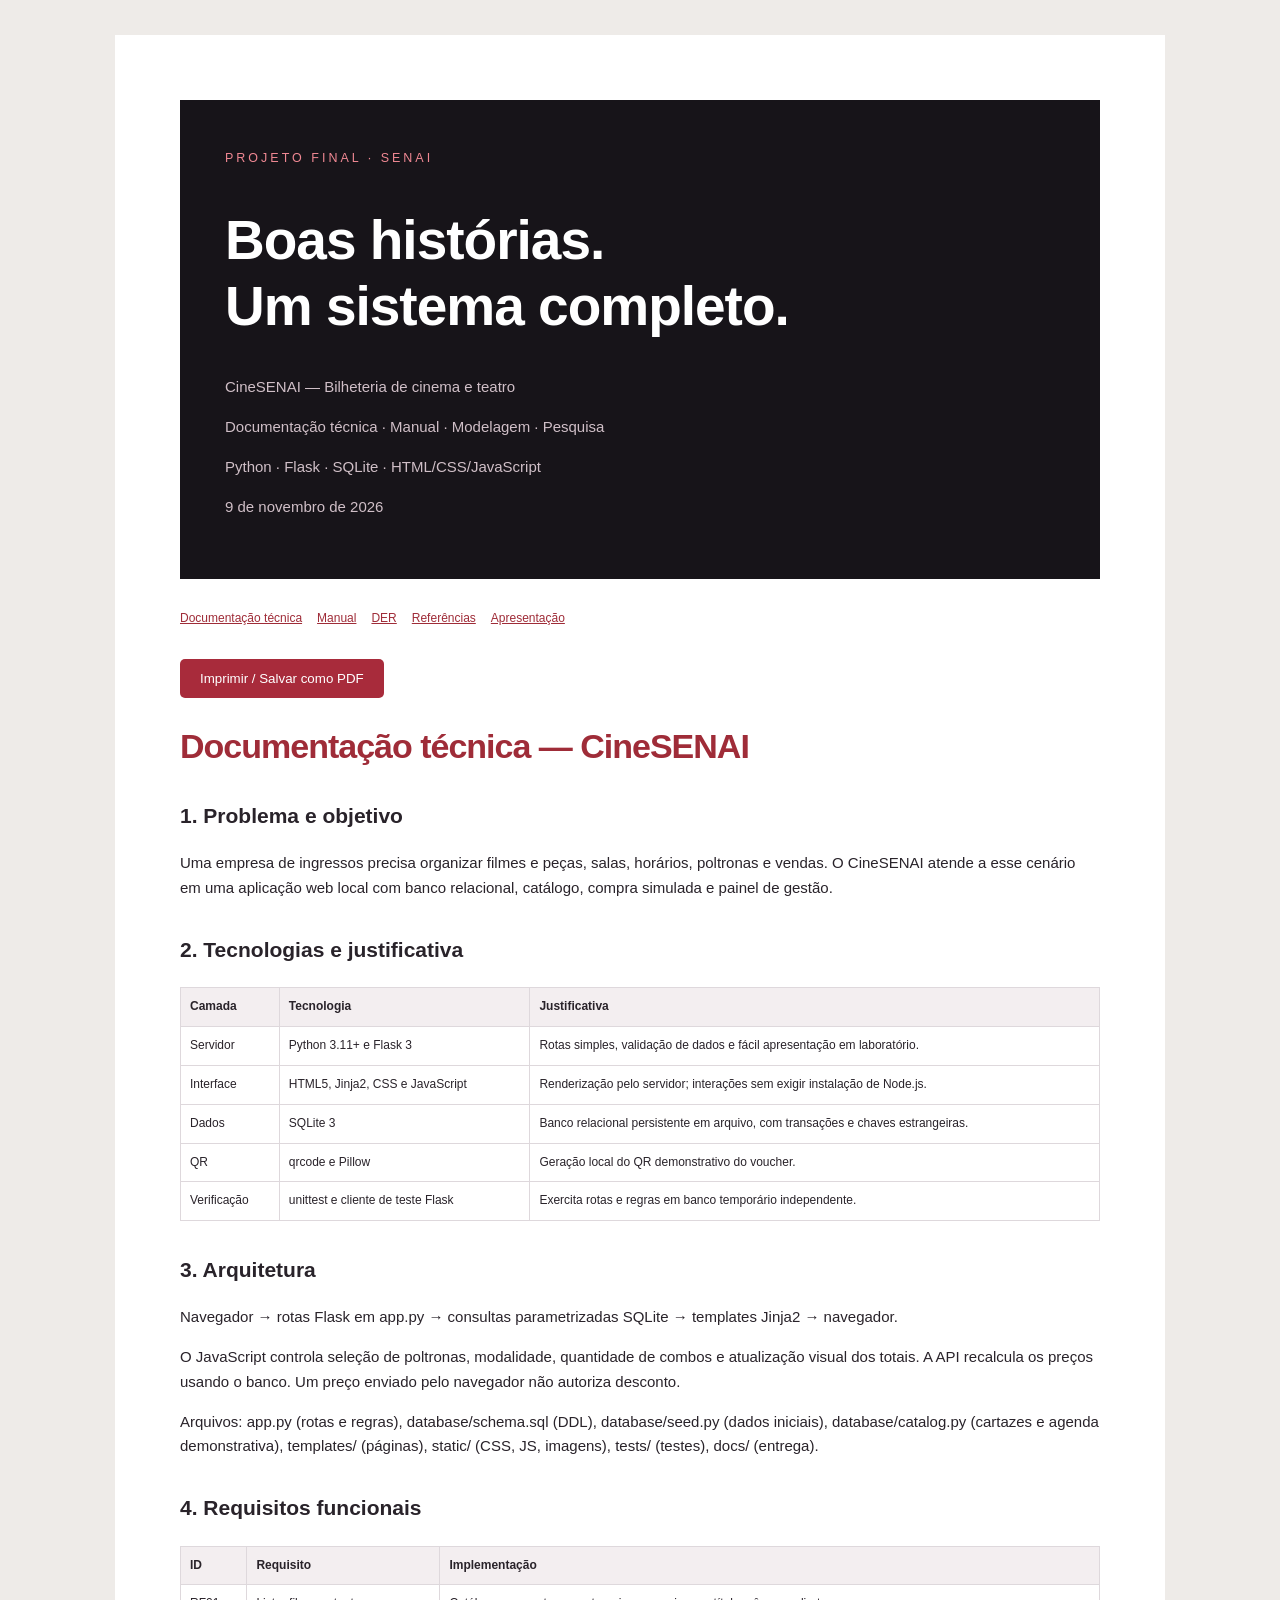
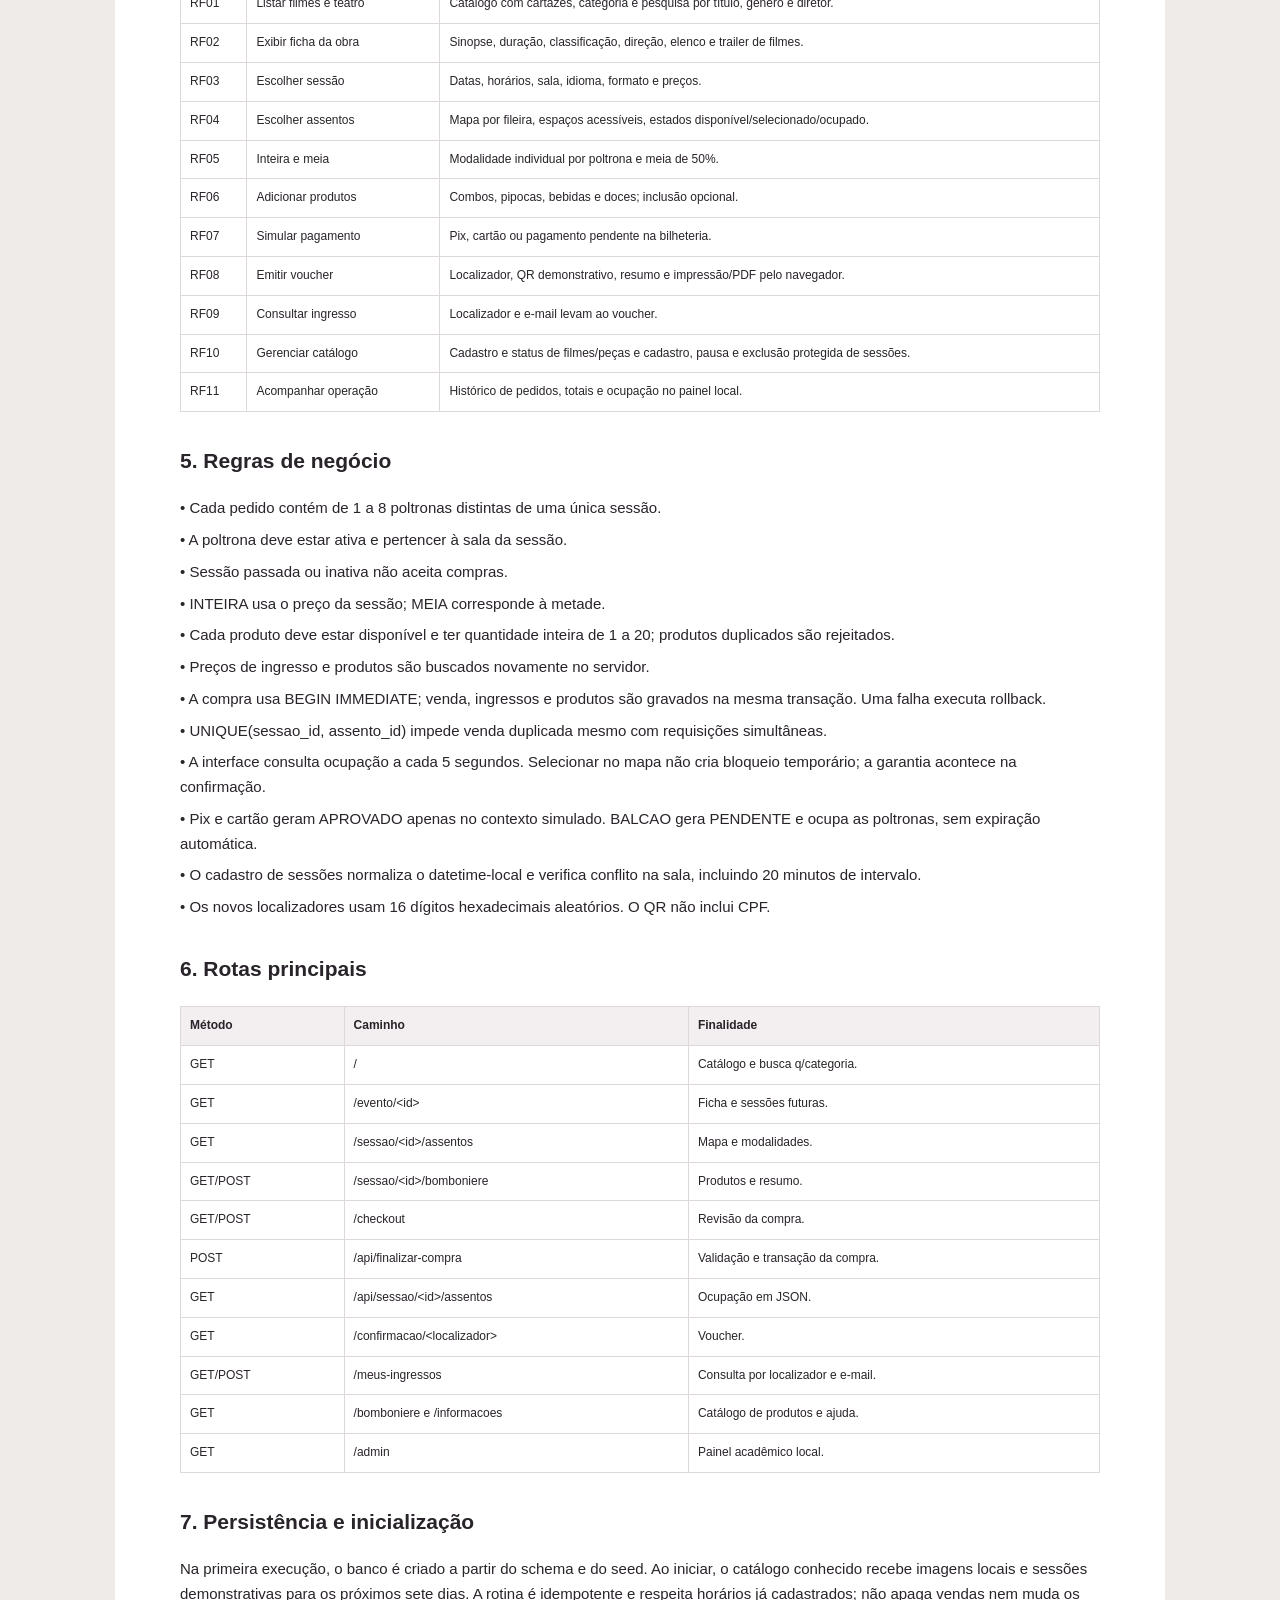
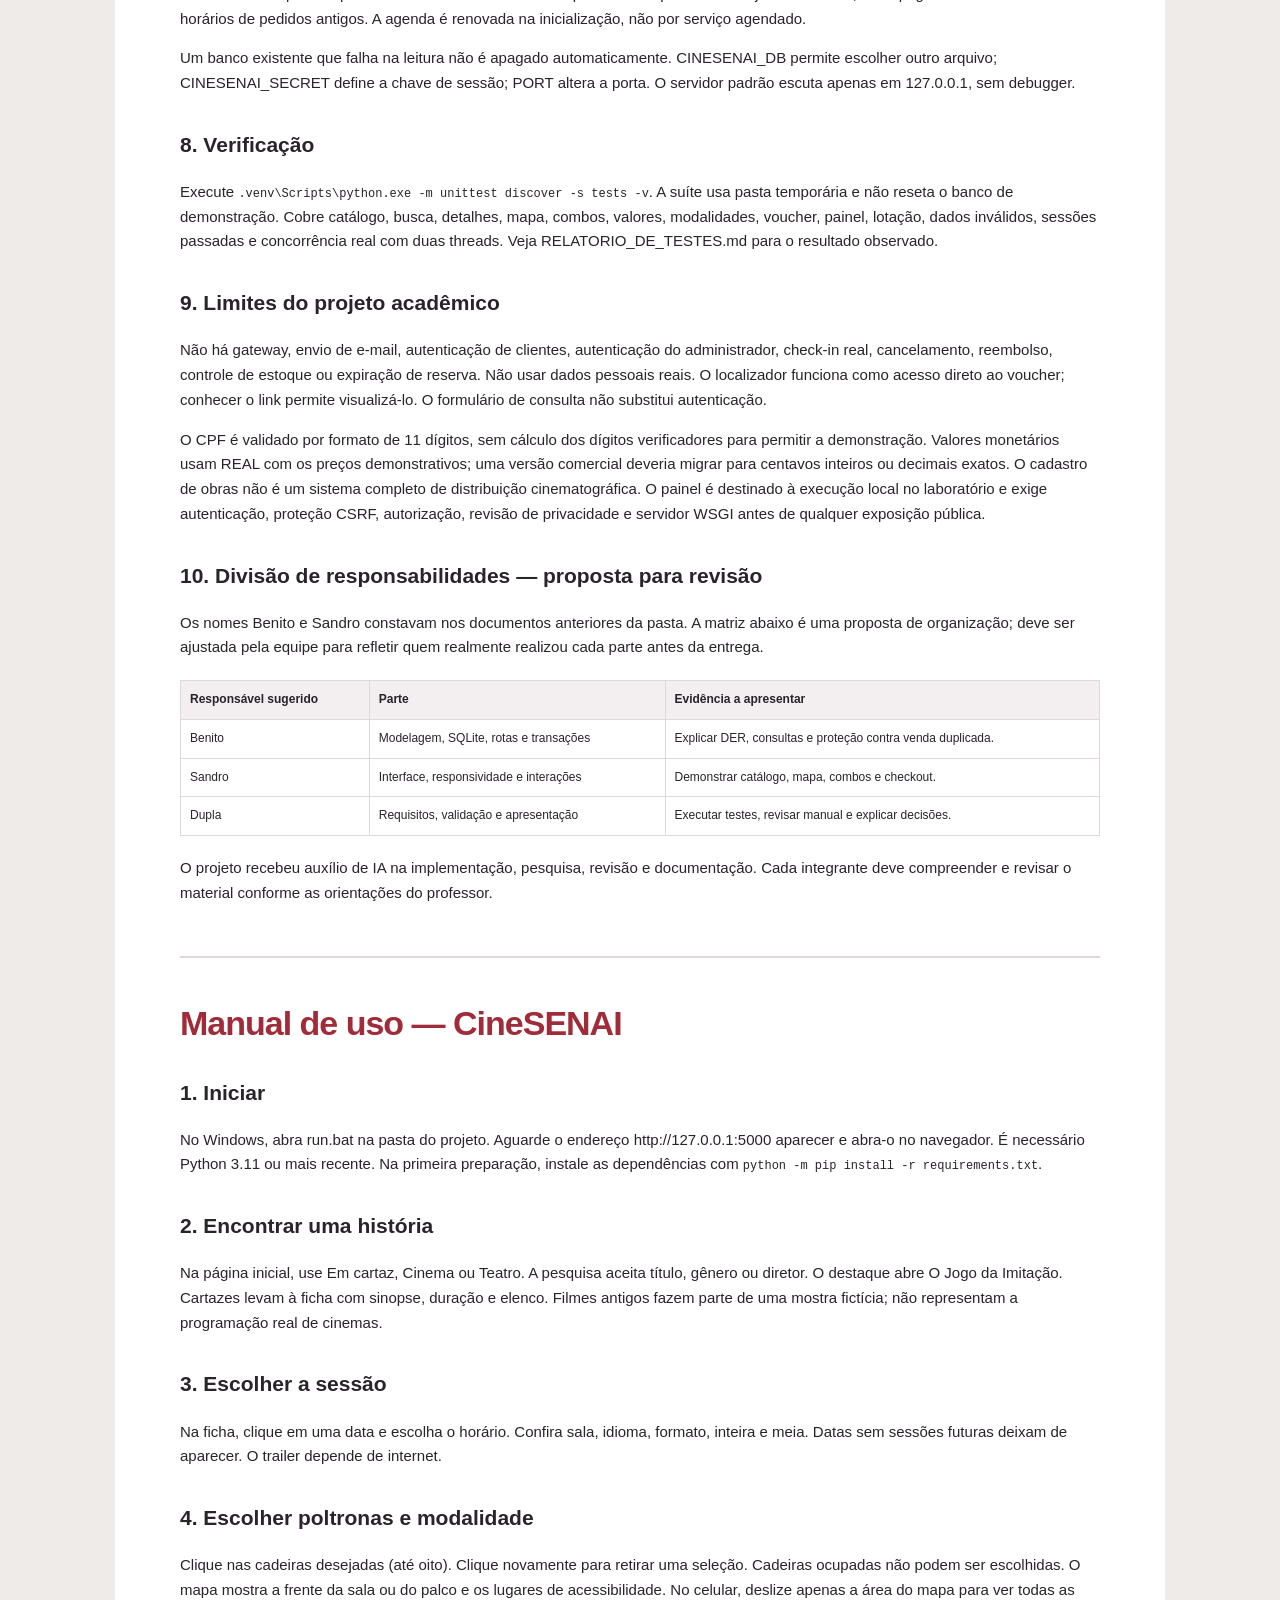
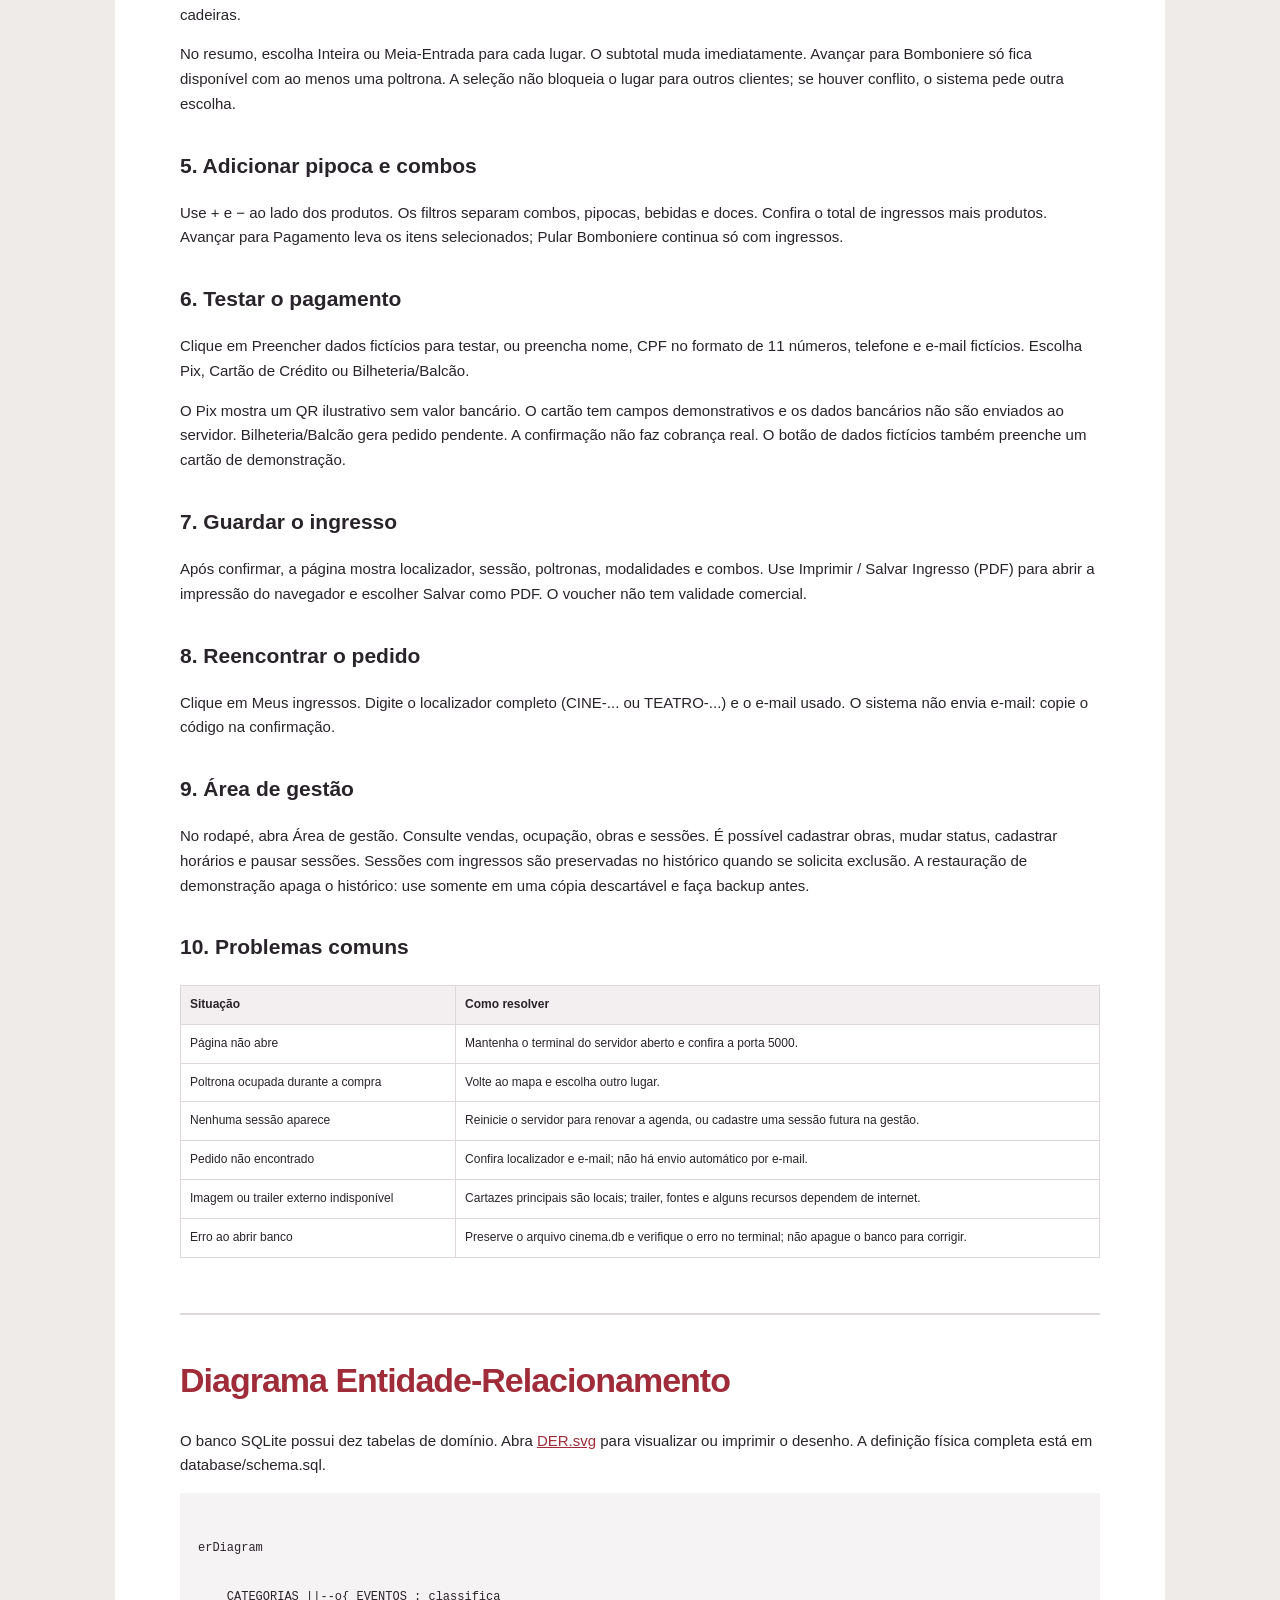
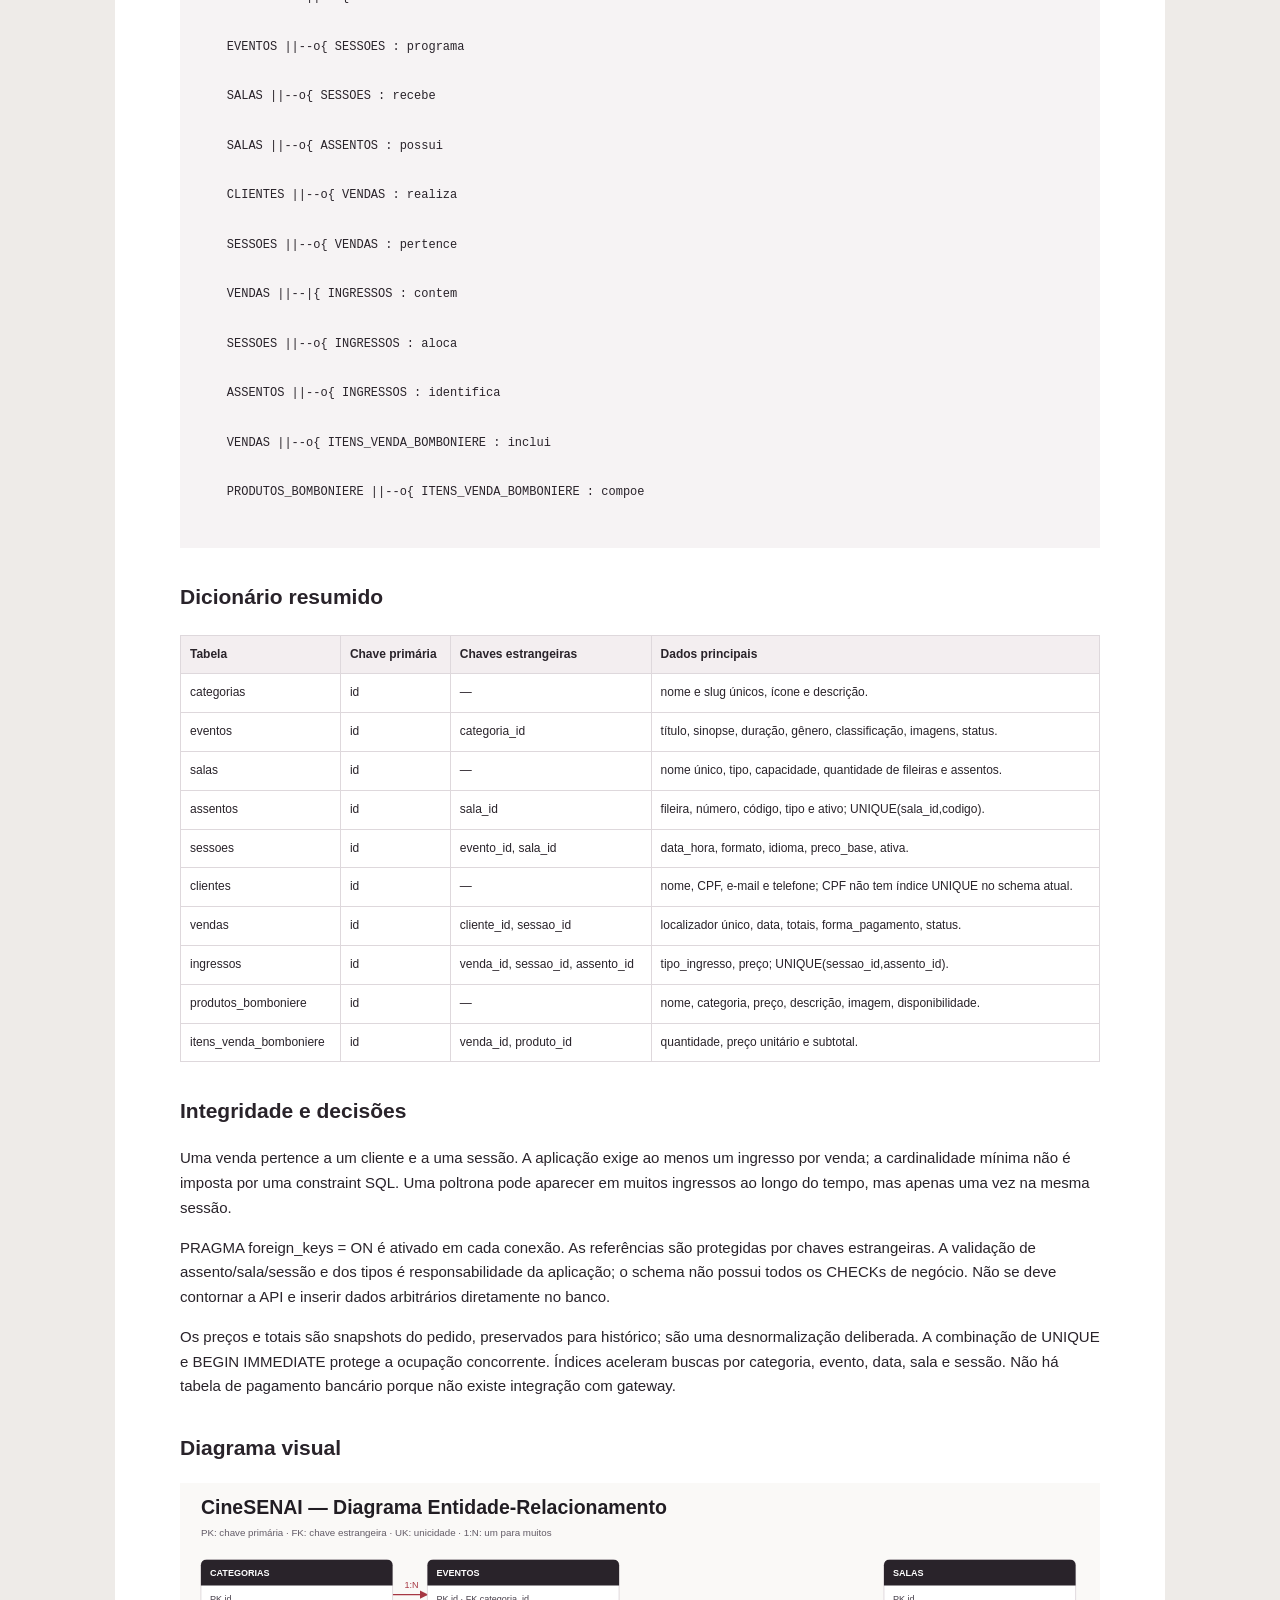
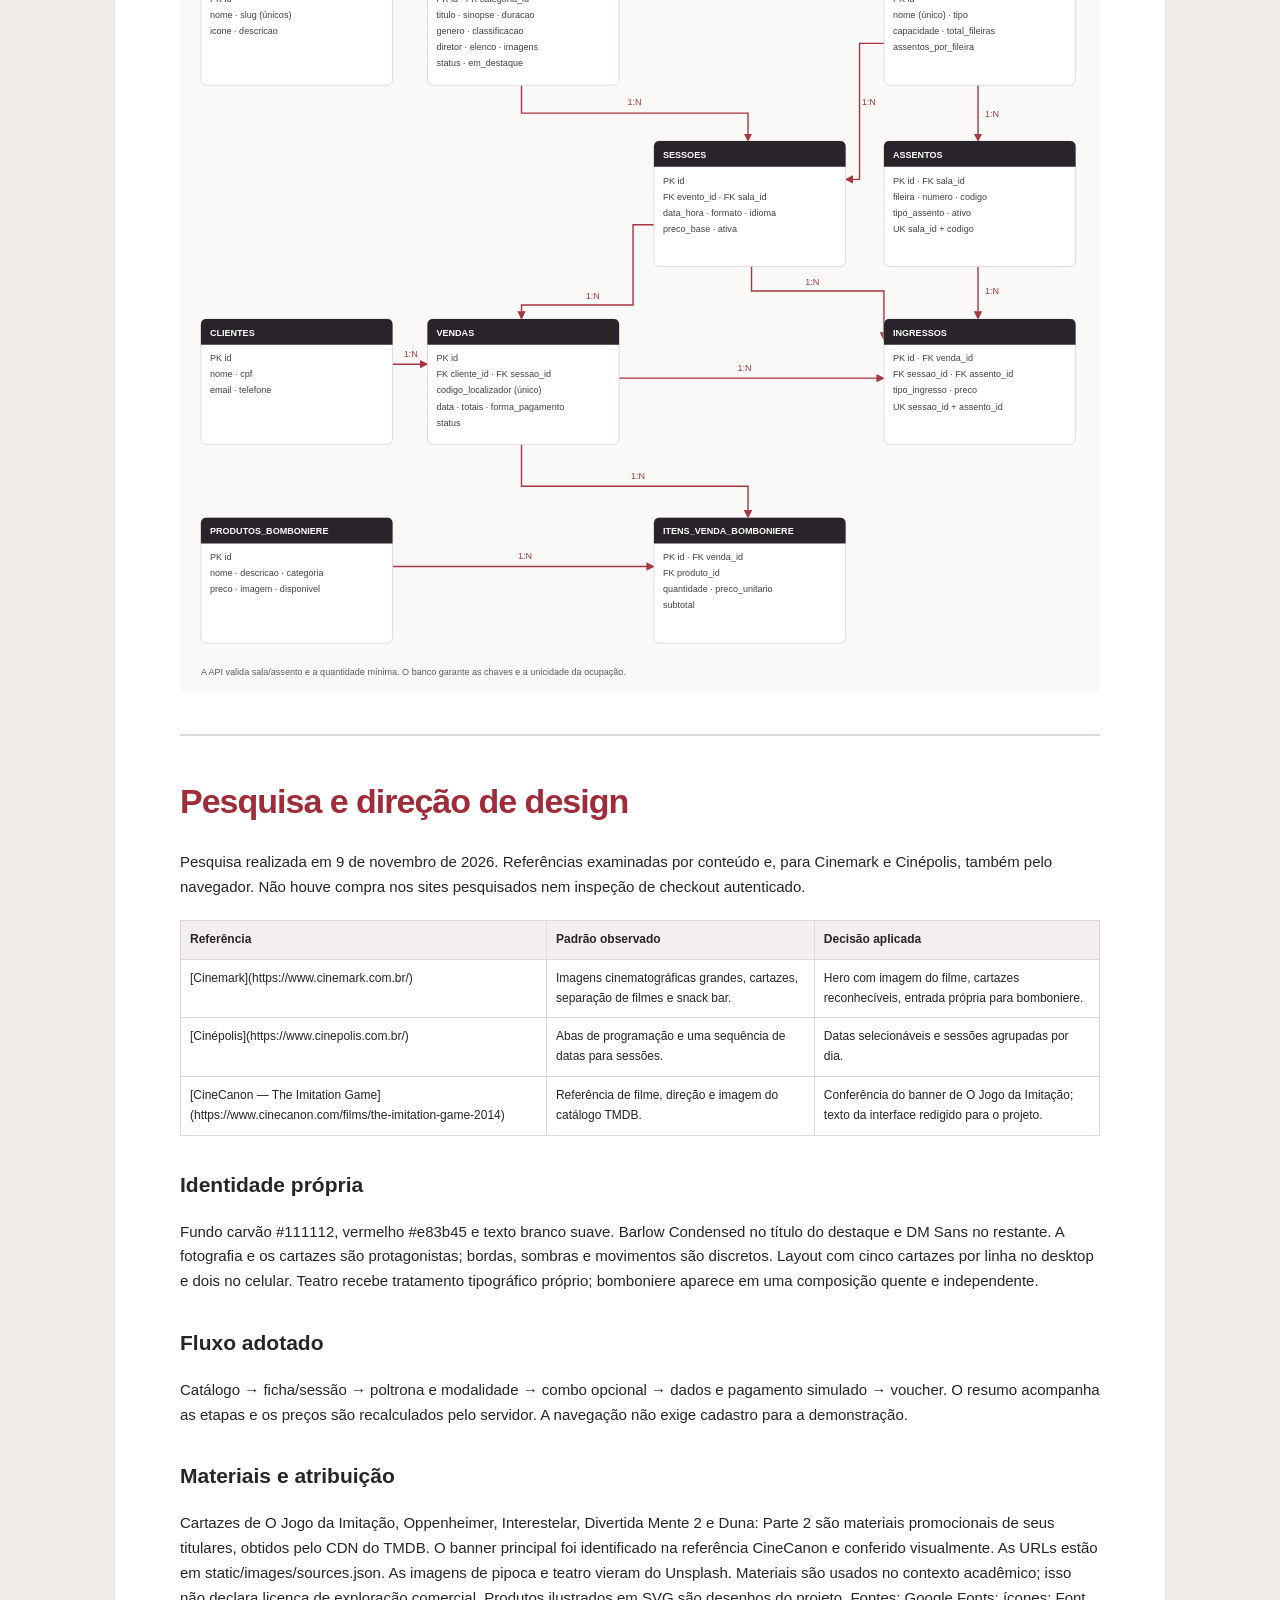
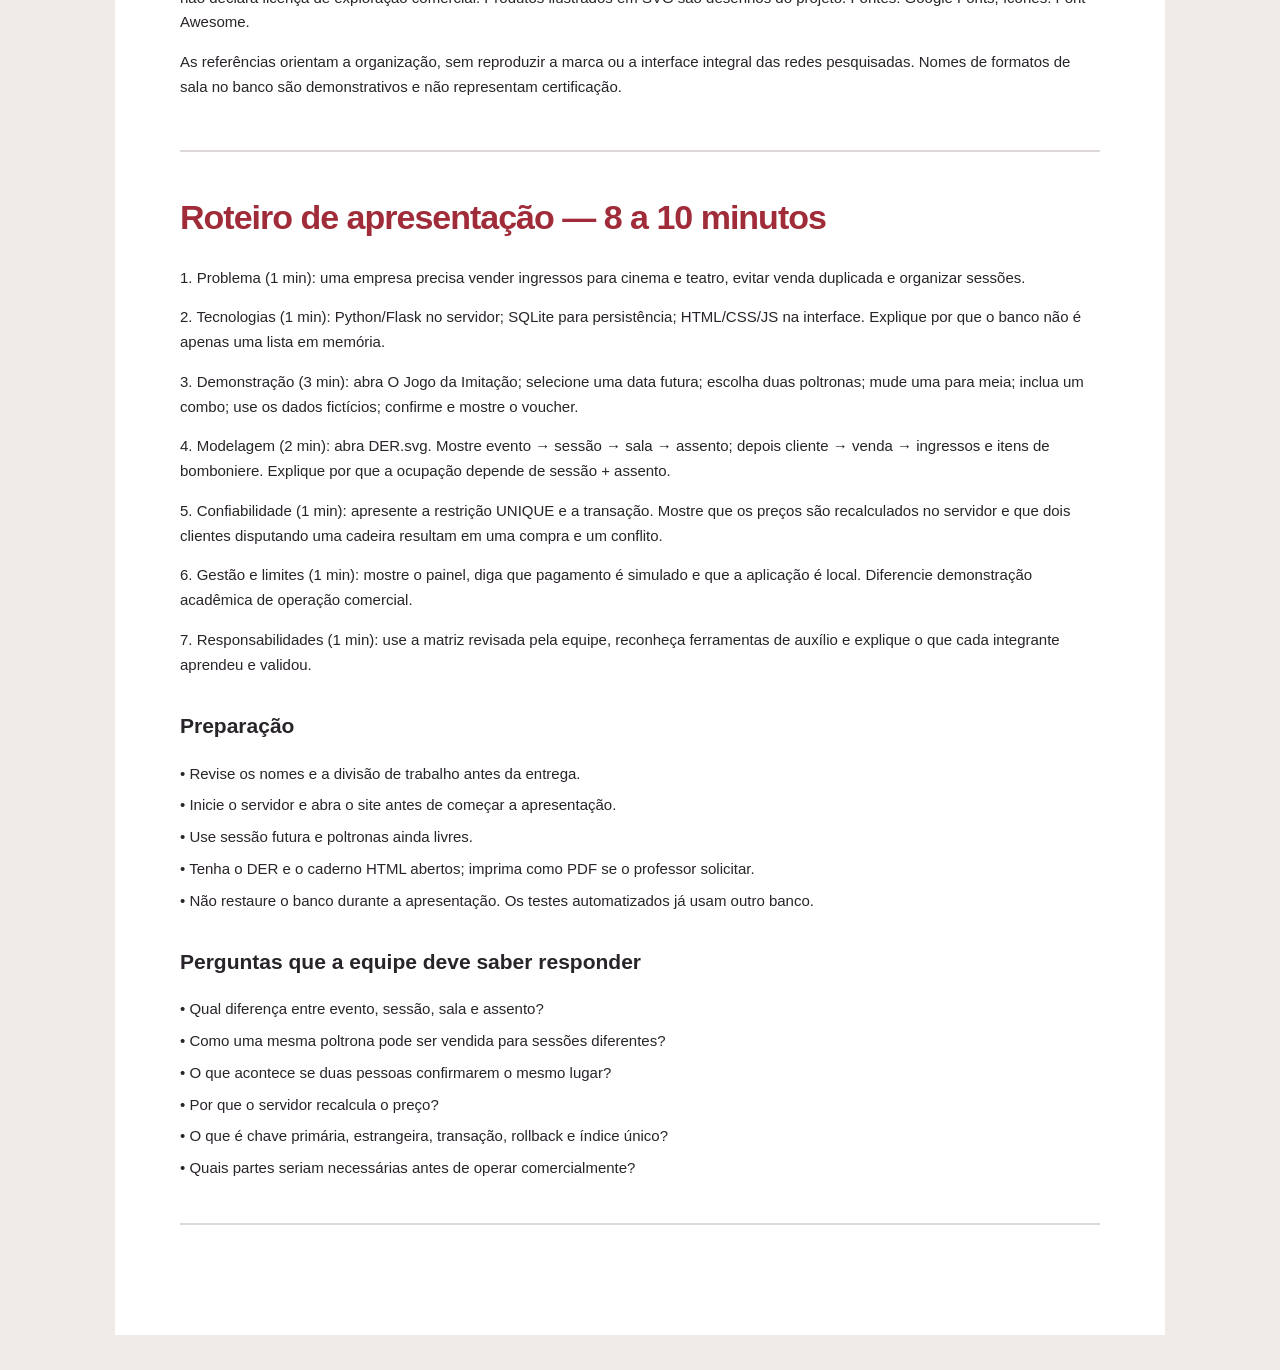
<file: docs/ENTREGA.html>
<!doctype html><html lang="pt-BR"><meta charset="utf-8"><meta name="viewport" content="width=device-width,initial-scale=1"><title>CineSENAI — Caderno do projeto</title><style>*{box-sizing:border-box}body{margin:0;background:#eeebe8;color:#29232a;font:15px/1.65 Arial,sans-serif}main{max-width:1050px;margin:35px auto;background:white;padding:65px}h1{font-size:34px;line-height:1.2;color:#9f2c38;letter-spacing:-1px}h2{font-size:21px;margin-top:32px}h3{font-size:17px}table{border-collapse:collapse;width:100%;font-size:12px;margin:20px 0}td{border:1px solid #ded8dc;padding:9px;vertical-align:top}tr:first-child{background:#f3eef0;font-weight:bold}a{color:#9f2c38}code{font-size:12px;overflow-wrap:anywhere}pre{white-space:pre-wrap;background:#f6f3f4;padding:18px}section{padding-bottom:35px;margin-bottom:45px;border-bottom:2px solid #ded8dc}.cover{background:#171419;color:white;padding:45px}.cover h1{color:white;font-size:55px}.cover p{color:#d0bfc7}.cover small{color:#f08893;letter-spacing:3px}.print{padding:12px 20px;border:0;background:#a82b3b;color:white;border-radius:5px;cursor:pointer}img{width:100%;height:auto}.bullet{margin:7px 0}nav{display:flex;gap:15px;flex-wrap:wrap;margin:30px 0;font-size:12px}@media(max-width:700px){main{padding:25px;margin:0}table{display:block;overflow:auto}.cover{padding:25px}.cover h1{font-size:36px}}@media print{body{background:white}main{margin:0;padding:0;max-width:none}.no-print,nav{display:none}.cover{break-after:page;background:white;color:#222}.cover h1{color:#9f2c38}.cover p{color:#555}section{break-before:page;border:0}h1,h2,h3{break-after:avoid}tr{break-inside:avoid}a{color:inherit;text-decoration:none}p{orphans:3;widows:3}}@page{size:A4;margin:18mm}</style><main><header class="cover"><small>PROJETO FINAL · SENAI</small><h1>Boas histórias.<br>Um sistema completo.</h1><p>CineSENAI — Bilheteria de cinema e teatro</p><p>Documentação técnica · Manual · Modelagem · Pesquisa</p><p>Python · Flask · SQLite · HTML/CSS/JavaScript</p><p>9 de novembro de 2026</p></header><nav><a href="#tecnica">Documentação técnica</a><a href="#manual">Manual</a><a href="#der">DER</a><a href="#referencias">Referências</a><a href="#apresentacao">Apresentação</a></nav><button class="print no-print" onclick="window.print()">Imprimir / Salvar como PDF</button><section id="tecnica"><h1>Documentação técnica — CineSENAI</h1>
<h2>1. Problema e objetivo</h2>
<p>Uma empresa de ingressos precisa organizar filmes e peças, salas, horários, poltronas e vendas. O CineSENAI atende a esse cenário em uma aplicação web local com banco relacional, catálogo, compra simulada e painel de gestão.</p>
<h2>2. Tecnologias e justificativa</h2>
<table><tbody>
<tr><td>Camada</td><td>Tecnologia</td><td>Justificativa</td></tr>
<tr><td>Servidor</td><td>Python 3.11+ e Flask 3</td><td>Rotas simples, validação de dados e fácil apresentação em laboratório.</td></tr>
<tr><td>Interface</td><td>HTML5, Jinja2, CSS e JavaScript</td><td>Renderização pelo servidor; interações sem exigir instalação de Node.js.</td></tr>
<tr><td>Dados</td><td>SQLite 3</td><td>Banco relacional persistente em arquivo, com transações e chaves estrangeiras.</td></tr>
<tr><td>QR</td><td>qrcode e Pillow</td><td>Geração local do QR demonstrativo do voucher.</td></tr>
<tr><td>Verificação</td><td>unittest e cliente de teste Flask</td><td>Exercita rotas e regras em banco temporário independente.</td></tr>
</tbody></table>
<h2>3. Arquitetura</h2>
<p>Navegador → rotas Flask em app.py → consultas parametrizadas SQLite → templates Jinja2 → navegador.</p>
<p>O JavaScript controla seleção de poltronas, modalidade, quantidade de combos e atualização visual dos totais. A API recalcula os preços usando o banco. Um preço enviado pelo navegador não autoriza desconto.</p>
<p>Arquivos: app.py (rotas e regras), database/schema.sql (DDL), database/seed.py (dados iniciais), database/catalog.py (cartazes e agenda demonstrativa), templates/ (páginas), static/ (CSS, JS, imagens), tests/ (testes), docs/ (entrega).</p>
<h2>4. Requisitos funcionais</h2>
<table><tbody>
<tr><td>ID</td><td>Requisito</td><td>Implementação</td></tr>
<tr><td>RF01</td><td>Listar filmes e teatro</td><td>Catálogo com cartazes, categoria e pesquisa por título, gênero e diretor.</td></tr>
<tr><td>RF02</td><td>Exibir ficha da obra</td><td>Sinopse, duração, classificação, direção, elenco e trailer de filmes.</td></tr>
<tr><td>RF03</td><td>Escolher sessão</td><td>Datas, horários, sala, idioma, formato e preços.</td></tr>
<tr><td>RF04</td><td>Escolher assentos</td><td>Mapa por fileira, espaços acessíveis, estados disponível/selecionado/ocupado.</td></tr>
<tr><td>RF05</td><td>Inteira e meia</td><td>Modalidade individual por poltrona e meia de 50%.</td></tr>
<tr><td>RF06</td><td>Adicionar produtos</td><td>Combos, pipocas, bebidas e doces; inclusão opcional.</td></tr>
<tr><td>RF07</td><td>Simular pagamento</td><td>Pix, cartão ou pagamento pendente na bilheteria.</td></tr>
<tr><td>RF08</td><td>Emitir voucher</td><td>Localizador, QR demonstrativo, resumo e impressão/PDF pelo navegador.</td></tr>
<tr><td>RF09</td><td>Consultar ingresso</td><td>Localizador e e-mail levam ao voucher.</td></tr>
<tr><td>RF10</td><td>Gerenciar catálogo</td><td>Cadastro e status de filmes/peças e cadastro, pausa e exclusão protegida de sessões.</td></tr>
<tr><td>RF11</td><td>Acompanhar operação</td><td>Histórico de pedidos, totais e ocupação no painel local.</td></tr>
</tbody></table>
<h2>5. Regras de negócio</h2>
<p class="bullet">• Cada pedido contém de 1 a 8 poltronas distintas de uma única sessão.</p>
<p class="bullet">• A poltrona deve estar ativa e pertencer à sala da sessão.</p>
<p class="bullet">• Sessão passada ou inativa não aceita compras.</p>
<p class="bullet">• INTEIRA usa o preço da sessão; MEIA corresponde à metade.</p>
<p class="bullet">• Cada produto deve estar disponível e ter quantidade inteira de 1 a 20; produtos duplicados são rejeitados.</p>
<p class="bullet">• Preços de ingresso e produtos são buscados novamente no servidor.</p>
<p class="bullet">• A compra usa BEGIN IMMEDIATE; venda, ingressos e produtos são gravados na mesma transação. Uma falha executa rollback.</p>
<p class="bullet">• UNIQUE(sessao_id, assento_id) impede venda duplicada mesmo com requisições simultâneas.</p>
<p class="bullet">• A interface consulta ocupação a cada 5 segundos. Selecionar no mapa não cria bloqueio temporário; a garantia acontece na confirmação.</p>
<p class="bullet">• Pix e cartão geram APROVADO apenas no contexto simulado. BALCAO gera PENDENTE e ocupa as poltronas, sem expiração automática.</p>
<p class="bullet">• O cadastro de sessões normaliza o datetime-local e verifica conflito na sala, incluindo 20 minutos de intervalo.</p>
<p class="bullet">• Os novos localizadores usam 16 dígitos hexadecimais aleatórios. O QR não inclui CPF.</p>
<h2>6. Rotas principais</h2>
<table><tbody>
<tr><td>Método</td><td>Caminho</td><td>Finalidade</td></tr>
<tr><td>GET</td><td>/</td><td>Catálogo e busca q/categoria.</td></tr>
<tr><td>GET</td><td>/evento/&lt;id&gt;</td><td>Ficha e sessões futuras.</td></tr>
<tr><td>GET</td><td>/sessao/&lt;id&gt;/assentos</td><td>Mapa e modalidades.</td></tr>
<tr><td>GET/POST</td><td>/sessao/&lt;id&gt;/bomboniere</td><td>Produtos e resumo.</td></tr>
<tr><td>GET/POST</td><td>/checkout</td><td>Revisão da compra.</td></tr>
<tr><td>POST</td><td>/api/finalizar-compra</td><td>Validação e transação da compra.</td></tr>
<tr><td>GET</td><td>/api/sessao/&lt;id&gt;/assentos</td><td>Ocupação em JSON.</td></tr>
<tr><td>GET</td><td>/confirmacao/&lt;localizador&gt;</td><td>Voucher.</td></tr>
<tr><td>GET/POST</td><td>/meus-ingressos</td><td>Consulta por localizador e e-mail.</td></tr>
<tr><td>GET</td><td>/bomboniere e /informacoes</td><td>Catálogo de produtos e ajuda.</td></tr>
<tr><td>GET</td><td>/admin</td><td>Painel acadêmico local.</td></tr>
</tbody></table>
<h2>7. Persistência e inicialização</h2>
<p>Na primeira execução, o banco é criado a partir do schema e do seed. Ao iniciar, o catálogo conhecido recebe imagens locais e sessões demonstrativas para os próximos sete dias. A rotina é idempotente e respeita horários já cadastrados; não apaga vendas nem muda os horários de pedidos antigos. A agenda é renovada na inicialização, não por serviço agendado.</p>
<p>Um banco existente que falha na leitura não é apagado automaticamente. CINESENAI_DB permite escolher outro arquivo; CINESENAI_SECRET define a chave de sessão; PORT altera a porta. O servidor padrão escuta apenas em 127.0.0.1, sem debugger.</p>
<h2>8. Verificação</h2>
<p>Execute <code>.venv\Scripts\python.exe -m unittest discover -s tests -v</code>. A suíte usa pasta temporária e não reseta o banco de demonstração. Cobre catálogo, busca, detalhes, mapa, combos, valores, modalidades, voucher, painel, lotação, dados inválidos, sessões passadas e concorrência real com duas threads. Veja RELATORIO_DE_TESTES.md para o resultado observado.</p>
<h2>9. Limites do projeto acadêmico</h2>
<p>Não há gateway, envio de e-mail, autenticação de clientes, autenticação do administrador, check-in real, cancelamento, reembolso, controle de estoque ou expiração de reserva. Não usar dados pessoais reais. O localizador funciona como acesso direto ao voucher; conhecer o link permite visualizá-lo. O formulário de consulta não substitui autenticação.</p>
<p>O CPF é validado por formato de 11 dígitos, sem cálculo dos dígitos verificadores para permitir a demonstração. Valores monetários usam REAL com os preços demonstrativos; uma versão comercial deveria migrar para centavos inteiros ou decimais exatos. O cadastro de obras não é um sistema completo de distribuição cinematográfica. O painel é destinado à execução local no laboratório e exige autenticação, proteção CSRF, autorização, revisão de privacidade e servidor WSGI antes de qualquer exposição pública.</p>
<h2>10. Divisão de responsabilidades — proposta para revisão</h2>
<p>Os nomes Benito e Sandro constavam nos documentos anteriores da pasta. A matriz abaixo é uma proposta de organização; deve ser ajustada pela equipe para refletir quem realmente realizou cada parte antes da entrega.</p>
<table><tbody>
<tr><td>Responsável sugerido</td><td>Parte</td><td>Evidência a apresentar</td></tr>
<tr><td>Benito</td><td>Modelagem, SQLite, rotas e transações</td><td>Explicar DER, consultas e proteção contra venda duplicada.</td></tr>
<tr><td>Sandro</td><td>Interface, responsividade e interações</td><td>Demonstrar catálogo, mapa, combos e checkout.</td></tr>
<tr><td>Dupla</td><td>Requisitos, validação e apresentação</td><td>Executar testes, revisar manual e explicar decisões.</td></tr>
</tbody></table>
<p>O projeto recebeu auxílio de IA na implementação, pesquisa, revisão e documentação. Cada integrante deve compreender e revisar o material conforme as orientações do professor.</p></section><section id="manual"><h1>Manual de uso — CineSENAI</h1>
<h2>1. Iniciar</h2>
<p>No Windows, abra run.bat na pasta do projeto. Aguarde o endereço http://127.0.0.1:5000 aparecer e abra-o no navegador. É necessário Python 3.11 ou mais recente. Na primeira preparação, instale as dependências com <code>python -m pip install -r requirements.txt</code>.</p>
<h2>2. Encontrar uma história</h2>
<p>Na página inicial, use Em cartaz, Cinema ou Teatro. A pesquisa aceita título, gênero ou diretor. O destaque abre O Jogo da Imitação. Cartazes levam à ficha com sinopse, duração e elenco. Filmes antigos fazem parte de uma mostra fictícia; não representam a programação real de cinemas.</p>
<h2>3. Escolher a sessão</h2>
<p>Na ficha, clique em uma data e escolha o horário. Confira sala, idioma, formato, inteira e meia. Datas sem sessões futuras deixam de aparecer. O trailer depende de internet.</p>
<h2>4. Escolher poltronas e modalidade</h2>
<p>Clique nas cadeiras desejadas (até oito). Clique novamente para retirar uma seleção. Cadeiras ocupadas não podem ser escolhidas. O mapa mostra a frente da sala ou do palco e os lugares de acessibilidade. No celular, deslize apenas a área do mapa para ver todas as cadeiras.</p>
<p>No resumo, escolha Inteira ou Meia-Entrada para cada lugar. O subtotal muda imediatamente. Avançar para Bomboniere só fica disponível com ao menos uma poltrona. A seleção não bloqueia o lugar para outros clientes; se houver conflito, o sistema pede outra escolha.</p>
<h2>5. Adicionar pipoca e combos</h2>
<p>Use + e − ao lado dos produtos. Os filtros separam combos, pipocas, bebidas e doces. Confira o total de ingressos mais produtos. Avançar para Pagamento leva os itens selecionados; Pular Bomboniere continua só com ingressos.</p>
<h2>6. Testar o pagamento</h2>
<p>Clique em Preencher dados fictícios para testar, ou preencha nome, CPF no formato de 11 números, telefone e e-mail fictícios. Escolha Pix, Cartão de Crédito ou Bilheteria/Balcão.</p>
<p>O Pix mostra um QR ilustrativo sem valor bancário. O cartão tem campos demonstrativos e os dados bancários não são enviados ao servidor. Bilheteria/Balcão gera pedido pendente. A confirmação não faz cobrança real. O botão de dados fictícios também preenche um cartão de demonstração.</p>
<h2>7. Guardar o ingresso</h2>
<p>Após confirmar, a página mostra localizador, sessão, poltronas, modalidades e combos. Use Imprimir / Salvar Ingresso (PDF) para abrir a impressão do navegador e escolher Salvar como PDF. O voucher não tem validade comercial.</p>
<h2>8. Reencontrar o pedido</h2>
<p>Clique em Meus ingressos. Digite o localizador completo (CINE-... ou TEATRO-...) e o e-mail usado. O sistema não envia e-mail: copie o código na confirmação.</p>
<h2>9. Área de gestão</h2>
<p>No rodapé, abra Área de gestão. Consulte vendas, ocupação, obras e sessões. É possível cadastrar obras, mudar status, cadastrar horários e pausar sessões. Sessões com ingressos são preservadas no histórico quando se solicita exclusão. A restauração de demonstração apaga o histórico: use somente em uma cópia descartável e faça backup antes.</p>
<h2>10. Problemas comuns</h2>
<table><tbody>
<tr><td>Situação</td><td>Como resolver</td></tr>
<tr><td>Página não abre</td><td>Mantenha o terminal do servidor aberto e confira a porta 5000.</td></tr>
<tr><td>Poltrona ocupada durante a compra</td><td>Volte ao mapa e escolha outro lugar.</td></tr>
<tr><td>Nenhuma sessão aparece</td><td>Reinicie o servidor para renovar a agenda, ou cadastre uma sessão futura na gestão.</td></tr>
<tr><td>Pedido não encontrado</td><td>Confira localizador e e-mail; não há envio automático por e-mail.</td></tr>
<tr><td>Imagem ou trailer externo indisponível</td><td>Cartazes principais são locais; trailer, fontes e alguns recursos dependem de internet.</td></tr>
<tr><td>Erro ao abrir banco</td><td>Preserve o arquivo cinema.db e verifique o erro no terminal; não apague o banco para corrigir.</td></tr>
</tbody></table></section><section id="der"><h1>Diagrama Entidade-Relacionamento</h1>
<p>O banco SQLite possui dez tabelas de domínio. Abra <a href="DER.svg">DER.svg</a> para visualizar ou imprimir o desenho. A definição física completa está em database/schema.sql.</p>
<pre><code>
erDiagram

    CATEGORIAS ||--o{ EVENTOS : classifica

    EVENTOS ||--o{ SESSOES : programa

    SALAS ||--o{ SESSOES : recebe

    SALAS ||--o{ ASSENTOS : possui

    CLIENTES ||--o{ VENDAS : realiza

    SESSOES ||--o{ VENDAS : pertence

    VENDAS ||--|{ INGRESSOS : contem

    SESSOES ||--o{ INGRESSOS : aloca

    ASSENTOS ||--o{ INGRESSOS : identifica

    VENDAS ||--o{ ITENS_VENDA_BOMBONIERE : inclui

    PRODUTOS_BOMBONIERE ||--o{ ITENS_VENDA_BOMBONIERE : compoe

</code></pre>
<h2>Dicionário resumido</h2>
<table><tbody>
<tr><td>Tabela</td><td>Chave primária</td><td>Chaves estrangeiras</td><td>Dados principais</td></tr>
<tr><td>categorias</td><td>id</td><td>—</td><td>nome e slug únicos, ícone e descrição.</td></tr>
<tr><td>eventos</td><td>id</td><td>categoria_id</td><td>título, sinopse, duração, gênero, classificação, imagens, status.</td></tr>
<tr><td>salas</td><td>id</td><td>—</td><td>nome único, tipo, capacidade, quantidade de fileiras e assentos.</td></tr>
<tr><td>assentos</td><td>id</td><td>sala_id</td><td>fileira, número, código, tipo e ativo; UNIQUE(sala_id,codigo).</td></tr>
<tr><td>sessoes</td><td>id</td><td>evento_id, sala_id</td><td>data_hora, formato, idioma, preco_base, ativa.</td></tr>
<tr><td>clientes</td><td>id</td><td>—</td><td>nome, CPF, e-mail e telefone; CPF não tem índice UNIQUE no schema atual.</td></tr>
<tr><td>vendas</td><td>id</td><td>cliente_id, sessao_id</td><td>localizador único, data, totais, forma_pagamento, status.</td></tr>
<tr><td>ingressos</td><td>id</td><td>venda_id, sessao_id, assento_id</td><td>tipo_ingresso, preço; UNIQUE(sessao_id,assento_id).</td></tr>
<tr><td>produtos_bomboniere</td><td>id</td><td>—</td><td>nome, categoria, preço, descrição, imagem, disponibilidade.</td></tr>
<tr><td>itens_venda_bomboniere</td><td>id</td><td>venda_id, produto_id</td><td>quantidade, preço unitário e subtotal.</td></tr>
</tbody></table>
<h2>Integridade e decisões</h2>
<p>Uma venda pertence a um cliente e a uma sessão. A aplicação exige ao menos um ingresso por venda; a cardinalidade mínima não é imposta por uma constraint SQL. Uma poltrona pode aparecer em muitos ingressos ao longo do tempo, mas apenas uma vez na mesma sessão.</p>
<p>PRAGMA foreign_keys = ON é ativado em cada conexão. As referências são protegidas por chaves estrangeiras. A validação de assento/sala/sessão e dos tipos é responsabilidade da aplicação; o schema não possui todos os CHECKs de negócio. Não se deve contornar a API e inserir dados arbitrários diretamente no banco.</p>
<p>Os preços e totais são snapshots do pedido, preservados para histórico; são uma desnormalização deliberada. A combinação de UNIQUE e BEGIN IMMEDIATE protege a ocupação concorrente. Índices aceleram buscas por categoria, evento, data, sala e sessão. Não há tabela de pagamento bancário porque não existe integração com gateway.</p><h2>Diagrama visual</h2><img src="DER.svg" alt="DER das dez tabelas do CineSENAI"></section><section id="referencias"><h1>Pesquisa e direção de design</h1>
<p>Pesquisa realizada em 9 de novembro de 2026. Referências examinadas por conteúdo e, para Cinemark e Cinépolis, também pelo navegador. Não houve compra nos sites pesquisados nem inspeção de checkout autenticado.</p>
<table><tbody>
<tr><td>Referência</td><td>Padrão observado</td><td>Decisão aplicada</td></tr>
<tr><td>[Cinemark](https://www.cinemark.com.br/)</td><td>Imagens cinematográficas grandes, cartazes, separação de filmes e snack bar.</td><td>Hero com imagem do filme, cartazes reconhecíveis, entrada própria para bomboniere.</td></tr>
<tr><td>[Cinépolis](https://www.cinepolis.com.br/)</td><td>Abas de programação e uma sequência de datas para sessões.</td><td>Datas selecionáveis e sessões agrupadas por dia.</td></tr>
<tr><td>[CineCanon — The Imitation Game](https://www.cinecanon.com/films/the-imitation-game-2014)</td><td>Referência de filme, direção e imagem do catálogo TMDB.</td><td>Conferência do banner de O Jogo da Imitação; texto da interface redigido para o projeto.</td></tr>
</tbody></table>
<h2>Identidade própria</h2>
<p>Fundo carvão #111112, vermelho #e83b45 e texto branco suave. Barlow Condensed no título do destaque e DM Sans no restante. A fotografia e os cartazes são protagonistas; bordas, sombras e movimentos são discretos. Layout com cinco cartazes por linha no desktop e dois no celular. Teatro recebe tratamento tipográfico próprio; bomboniere aparece em uma composição quente e independente.</p>
<h2>Fluxo adotado</h2>
<p>Catálogo → ficha/sessão → poltrona e modalidade → combo opcional → dados e pagamento simulado → voucher. O resumo acompanha as etapas e os preços são recalculados pelo servidor. A navegação não exige cadastro para a demonstração.</p>
<h2>Materiais e atribuição</h2>
<p>Cartazes de O Jogo da Imitação, Oppenheimer, Interestelar, Divertida Mente 2 e Duna: Parte 2 são materiais promocionais de seus titulares, obtidos pelo CDN do TMDB. O banner principal foi identificado na referência CineCanon e conferido visualmente. As URLs estão em static/images/sources.json. As imagens de pipoca e teatro vieram do Unsplash. Materiais são usados no contexto acadêmico; isso não declara licença de exploração comercial. Produtos ilustrados em SVG são desenhos do projeto. Fontes: Google Fonts; ícones: Font Awesome.</p>
<p>As referências orientam a organização, sem reproduzir a marca ou a interface integral das redes pesquisadas. Nomes de formatos de sala no banco são demonstrativos e não representam certificação.</p></section><section id="apresentacao"><h1>Roteiro de apresentação — 8 a 10 minutos</h1>
<p>1. Problema (1 min): uma empresa precisa vender ingressos para cinema e teatro, evitar venda duplicada e organizar sessões.</p>
<p>2. Tecnologias (1 min): Python/Flask no servidor; SQLite para persistência; HTML/CSS/JS na interface. Explique por que o banco não é apenas uma lista em memória.</p>
<p>3. Demonstração (3 min): abra O Jogo da Imitação; selecione uma data futura; escolha duas poltronas; mude uma para meia; inclua um combo; use os dados fictícios; confirme e mostre o voucher.</p>
<p>4. Modelagem (2 min): abra DER.svg. Mostre evento → sessão → sala → assento; depois cliente → venda → ingressos e itens de bomboniere. Explique por que a ocupação depende de sessão + assento.</p>
<p>5. Confiabilidade (1 min): apresente a restrição UNIQUE e a transação. Mostre que os preços são recalculados no servidor e que dois clientes disputando uma cadeira resultam em uma compra e um conflito.</p>
<p>6. Gestão e limites (1 min): mostre o painel, diga que pagamento é simulado e que a aplicação é local. Diferencie demonstração acadêmica de operação comercial.</p>
<p>7. Responsabilidades (1 min): use a matriz revisada pela equipe, reconheça ferramentas de auxílio e explique o que cada integrante aprendeu e validou.</p>
<h2>Preparação</h2>
<p class="bullet">• Revise os nomes e a divisão de trabalho antes da entrega.</p>
<p class="bullet">• Inicie o servidor e abra o site antes de começar a apresentação.</p>
<p class="bullet">• Use sessão futura e poltronas ainda livres.</p>
<p class="bullet">• Tenha o DER e o caderno HTML abertos; imprima como PDF se o professor solicitar.</p>
<p class="bullet">• Não restaure o banco durante a apresentação. Os testes automatizados já usam outro banco.</p>
<h2>Perguntas que a equipe deve saber responder</h2>
<p class="bullet">• Qual diferença entre evento, sessão, sala e assento?</p>
<p class="bullet">• Como uma mesma poltrona pode ser vendida para sessões diferentes?</p>
<p class="bullet">• O que acontece se duas pessoas confirmarem o mesmo lugar?</p>
<p class="bullet">• Por que o servidor recalcula o preço?</p>
<p class="bullet">• O que é chave primária, estrangeira, transação, rollback e índice único?</p>
<p class="bullet">• Quais partes seriam necessárias antes de operar comercialmente?</p></section></main></html>
</file>
